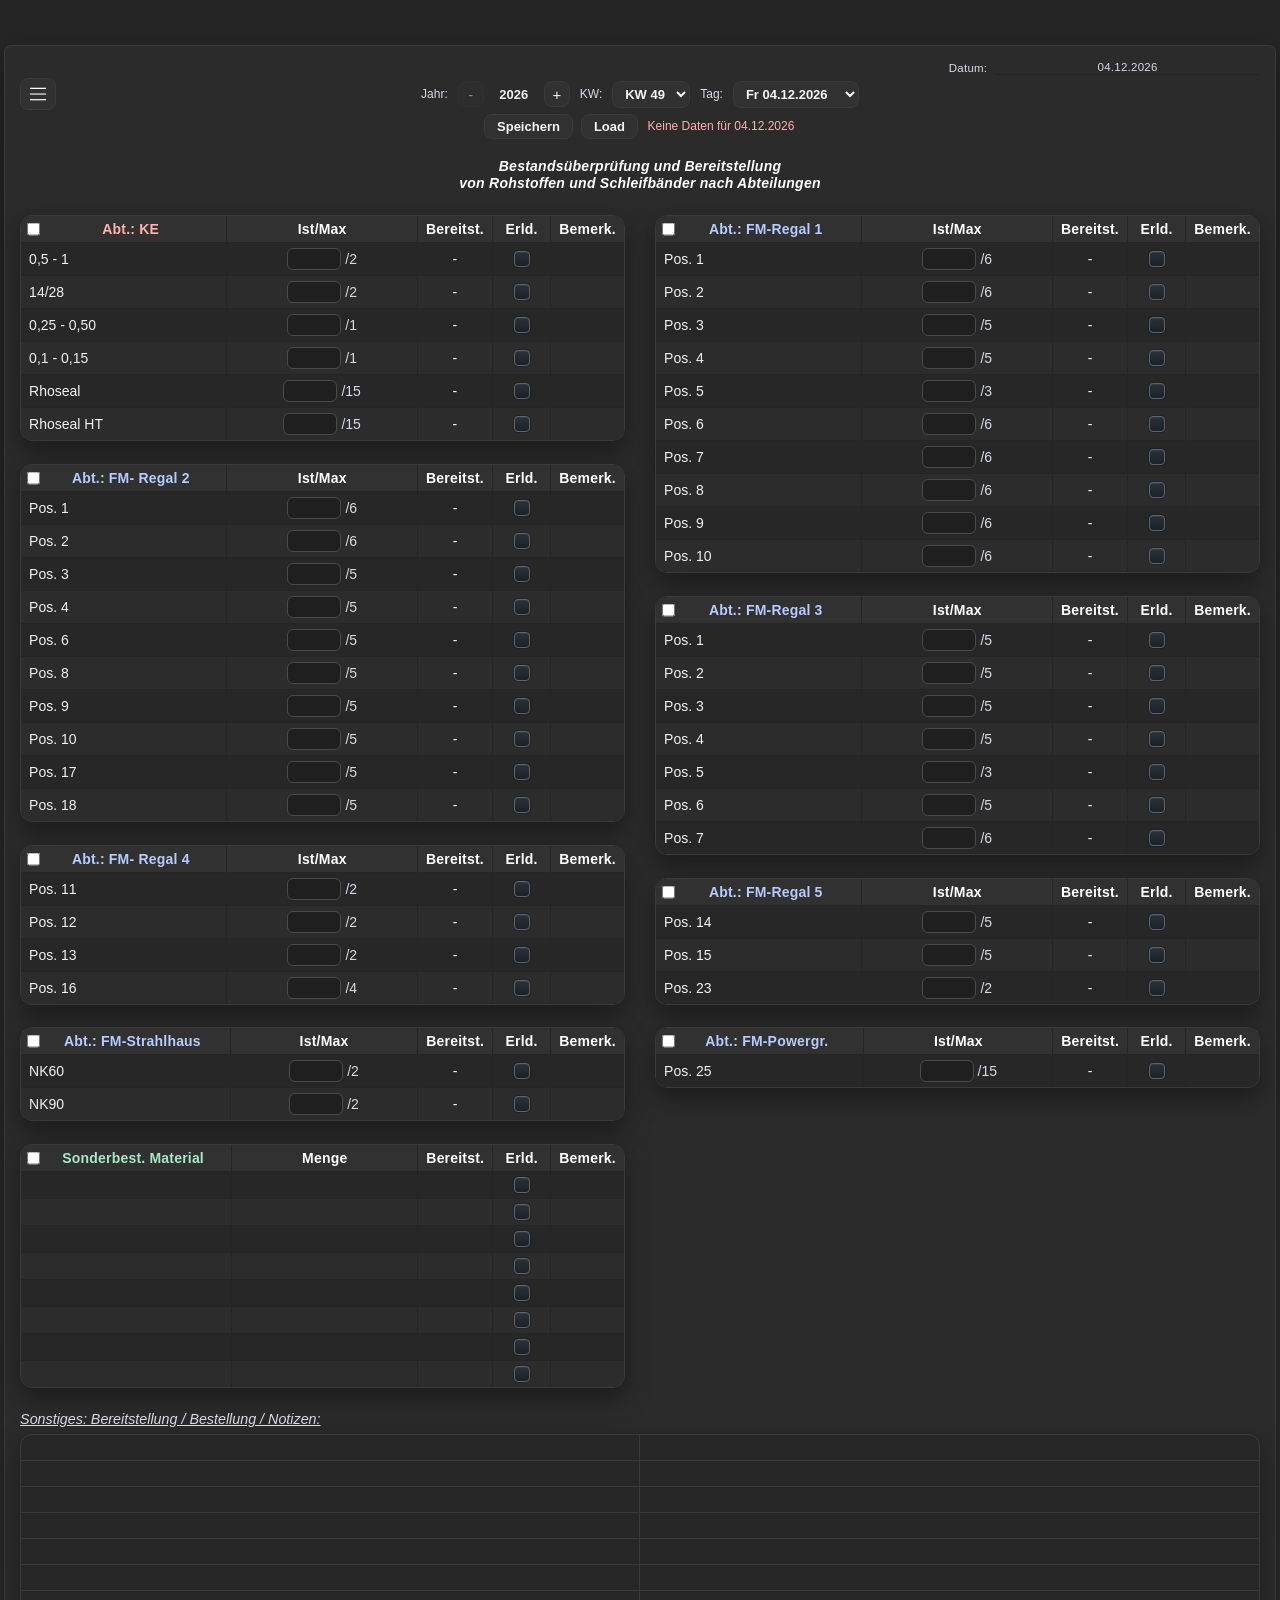
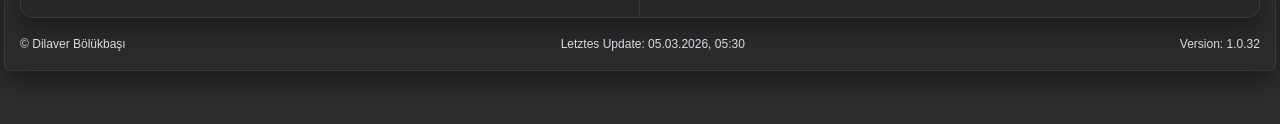
<file: index.html>
<!doctype html>
<html lang="de">
<head>
  <meta charset="utf-8" />
  <meta name="viewport" content="width=device-width, initial-scale=1" />
  <title>Bestandsüberprüfung</title>
  <link rel="stylesheet" href="css/style.css" />


<!-- =========================
     ICONS
========================= -->

<link rel="icon" href="icons/favicon.ico">
<link rel="icon" type="image/png" sizes="64x64" href="icons/favicon-64.png">
<link rel="icon" type="image/png" sizes="32x32" href="icons/favicon-32.png">

<link rel="apple-touch-icon" sizes="180x180" href="icons/favicon-180.png">

<link rel="manifest" href="manifest.json">
<meta name="theme-color" content="#1f4fd8">




</head>
<body class="index-page index-color-font">
  <div class="page-wrap">
  <div class="page">
    <div class="date-line"><span>Datum:</span><span class="line current-date"></span></div>
    <div class="top-actions">
      <div class="top-actions-row">
        <div class="menu-wrapper">
          <button id="menuBtn" type="button" aria-label="Menü öffnen" aria-expanded="false">
            <img src="img/menue.png" alt="Menü" />
          </button>
          <div id="menuDropdown" class="menu-dropdown" aria-hidden="true">
            <a href="settings.html" class="menu-item menu-item-settings">Einstellungen</a>
            <div class="menu-separator" role="separator" aria-hidden="true"></div>
            <a href="wvorbe.html" class="menu-item menu-item-list">Bereitstellung Liste</a>
            <a href="weing.html" class="menu-item menu-item-in">Wahreneingang</a>
            <div class="menu-separator" role="separator" aria-hidden="true"></div>
            <button id="exportLocalFileBtn" class="menu-item menu-item-save" type="button">Lokale Datei Speichern</button>
            <button id="importLocalFileBtn" class="menu-item menu-item-load" type="button">Lokale Datei Laden</button>
            <input id="importFileInput" type="file" accept=".json,application/json" hidden />
          </div>
        </div>
        <label for="yearValue">Jahr:</label>
        <div class="year-switch">
          <button id="yearDownBtn" type="button" aria-label="Jahr runter">-</button>
          <span id="yearValue">2026</span>
          <button id="yearUpBtn" type="button" aria-label="Jahr hoch">+</button>
        </div>
        <label for="kwSelect">KW:</label>
        <select id="kwSelect"></select>
        <label for="daySelect">Tag:</label>
        <select id="daySelect"></select>
      </div>
      <div class="top-actions-row actions-secondary">
        <button id="saveBtn" type="button">Speichern</button>
        <button id="loadBtn" type="button">Load</button>
        <span id="saveStatus" aria-live="polite"></span>
      </div>
    </div>
    <h1 class="index-title">Bestandsüberprüfung und Bereitstellung<br/>von Rohstoffen und Schleifbänder nach Abteilungen</h1>

    <div class="grid">
      <div>
        <table class="tight tbl-ke">
          <thead>
            <tr>
              <th class="section"><input class="status-checkKE" type="checkbox" /><span class="dept-ke">Abt.: KE</span></th>
              <th>Ist/Max</th>
              <th>Bereitst.</th>
              <th>Erld.</th><th>Bemerk.</th>
            </tr>
          </thead>
          <tbody>
            <tr><td>0,5 - 1</td><td class="editable-cell"><input type="text" value="/2" /></td><td class="editable-cell"><input type="text" value="" /></td><td class="erld-cell"><input class="status-check" type="checkbox" /></td><td class="bemerk-cell"><input type="text" value="" /></td></tr>
            <tr><td>14/28</td><td class="editable-cell"><input type="text" value="/2" /></td><td class="editable-cell"><input type="text" value="" /></td><td class="erld-cell"><input class="status-check" type="checkbox" /></td><td class="bemerk-cell"><input type="text" value="" /></td></tr>
            <tr><td>0,25 - 0,50</td><td class="editable-cell"><input type="text" value="/1" /></td><td class="editable-cell"><input type="text" value="" /></td><td class="erld-cell"><input class="status-check" type="checkbox" /></td><td class="bemerk-cell"><input type="text" value="" /></td></tr>
            <tr><td>0,1 - 0,15</td><td class="editable-cell"><input type="text" value="/1" /></td><td class="editable-cell"><input type="text" value="" /></td><td class="erld-cell"><input class="status-check" type="checkbox" /></td><td class="bemerk-cell"><input type="text" value="" /></td></tr>
            <tr><td>Rhoseal</td><td class="editable-cell"><input type="text" value="/10" /></td><td class="editable-cell"><input type="text" value="" /></td><td class="erld-cell"><input class="status-check" type="checkbox" /></td><td class="bemerk-cell"><input type="text" value="" /></td></tr>
            <tr><td>Rhoseal HT</td><td class="editable-cell"><input type="text" value="/10" /></td><td class="editable-cell"><input type="text" value="" /></td><td class="erld-cell"><input class="status-check" type="checkbox" /></td><td class="bemerk-cell"><input type="text" value="" /></td></tr>
          </tbody>
        </table>

        <table class="tight tbl-fm-regal2" style="margin-top: 6mm;">
          <thead>
            <tr>
              <th class="section"><input class="status-checkFM1" type="checkbox" /><span class="dept-fm">Abt.: FM- Regal 2</span></th><th>Ist/Max</th><th>Bereitst.</th><th>Erld.</th><th>Bemerk.</th>
            </tr>
          </thead>
          <tbody>
            <tr><td>Pos. 1</td><td class="editable-cell"><input type="text" value="/6" /></td><td class="editable-cell"><input type="text" value="" /></td><td class="erld-cell"><input class="status-check" type="checkbox" /></td><td class="bemerk-cell"><input type="text" value="" /></td></tr>
            <tr><td>Pos. 2</td><td class="editable-cell"><input type="text" value="/6" /></td><td class="editable-cell"><input type="text" value="" /></td><td class="erld-cell"><input class="status-check" type="checkbox" /></td><td class="bemerk-cell"><input type="text" value="" /></td></tr>
            <tr><td>Pos. 3</td><td class="editable-cell"><input type="text" value="/5" /></td><td class="editable-cell"><input type="text" value="" /></td><td class="erld-cell"><input class="status-check" type="checkbox" /></td><td class="bemerk-cell"><input type="text" value="" /></td></tr>
            <tr><td>Pos. 4</td><td class="editable-cell"><input type="text" value="/5" /></td><td class="editable-cell"><input type="text" value="" /></td><td class="erld-cell"><input class="status-check" type="checkbox" /></td><td class="bemerk-cell"><input type="text" value="" /></td></tr>
            <tr><td>Pos. 6</td><td class="editable-cell"><input type="text" value="/5" /></td><td class="editable-cell"><input type="text" value="" /></td><td class="erld-cell"><input class="status-check" type="checkbox" /></td><td class="bemerk-cell"><input type="text" value="" /></td></tr>
            <tr><td>Pos. 8</td><td class="editable-cell"><input type="text" value="/5" /></td><td class="editable-cell"><input type="text" value="" /></td><td class="erld-cell"><input class="status-check" type="checkbox" /></td><td class="bemerk-cell"><input type="text" value="" /></td></tr>
            <tr><td>Pos. 9</td><td class="editable-cell"><input type="text" value="/5" /></td><td class="editable-cell"><input type="text" value="" /></td><td class="erld-cell"><input class="status-check" type="checkbox" /></td><td class="bemerk-cell"><input type="text" value="" /></td></tr>
            <tr><td>Pos. 10</td><td class="editable-cell"><input type="text" value="/5" /></td><td class="editable-cell"><input type="text" value="" /></td><td class="erld-cell"><input class="status-check" type="checkbox" /></td><td class="bemerk-cell"><input type="text" value="" /></td></tr>
            <tr><td>Pos. 17</td><td class="editable-cell"><input type="text" value="/5" /></td><td class="editable-cell"><input type="text" value="" /></td><td class="erld-cell"><input class="status-check" type="checkbox" /></td><td class="bemerk-cell"><input type="text" value="" /></td></tr>
            <tr><td>Pos. 18</td><td class="editable-cell"><input type="text" value="/5" /></td><td class="editable-cell"><input type="text" value="" /></td><td class="erld-cell"><input class="status-check" type="checkbox" /></td><td class="bemerk-cell"><input type="text" value="" /></td></tr>
          </tbody>
        </table>

        <table class="tight tbl-fm-left-extra" style="margin-top: 6mm;">
          <thead>
            <tr>
              <th class="section"><input class="status-checkFM4" type="checkbox" /><span class="dept-fm">Abt.: FM- Regal 4</span></th><th>Ist/Max</th><th>Bereitst.</th><th>Erld.</th><th>Bemerk.</th>
            </tr>
          </thead>
          <tbody>
            <tr><td>Pos. 11</td><td class="editable-cell"><input type="text" value="/2" /></td><td class="editable-cell"><input type="text" value="" /></td><td class="erld-cell"><input class="status-check" type="checkbox" /></td><td class="bemerk-cell"><input type="text" value="" /></td></tr>
            <tr><td>Pos. 12</td><td class="editable-cell"><input type="text" value="/2" /></td><td class="editable-cell"><input type="text" value="" /></td><td class="erld-cell"><input class="status-check" type="checkbox" /></td><td class="bemerk-cell"><input type="text" value="" /></td></tr>
            <tr><td>Pos. 13</td><td class="editable-cell"><input type="text" value="/2" /></td><td class="editable-cell"><input type="text" value="" /></td><td class="erld-cell"><input class="status-check" type="checkbox" /></td><td class="bemerk-cell"><input type="text" value="" /></td></tr>
            <tr><td>Pos. 16</td><td class="editable-cell"><input type="text" value="/4" /></td><td class="editable-cell"><input type="text" value="" /></td><td class="erld-cell"><input class="status-check" type="checkbox" /></td><td class="bemerk-cell"><input type="text" value="" /></td></tr>
          </tbody>
        </table>

        <table class="tight tbl-fm-strahlhaus" style="margin-top: 6mm;">
          <thead>
            <tr>
              <th class="section"><input class="status-checkFMStrahlhaus" type="checkbox" /><span class="dept-fm">Abt.: FM-Strahlhaus</span></th><th>Ist/Max</th><th>Bereitst.</th><th>Erld.</th><th>Bemerk.</th>
            </tr>
          </thead>
          <tbody>
            <tr><td>NK60</td><td class="editable-cell"><input type="text" value="/1" /></td><td class="editable-cell"><input type="text" value="" /></td><td class="erld-cell"><input class="status-check" type="checkbox" /></td><td class="bemerk-cell"><input type="text" value="" /></td></tr>
            <tr><td>NK90</td><td class="editable-cell"><input type="text" value="/1" /></td><td class="editable-cell"><input type="text" value="" /></td><td class="erld-cell"><input class="status-check" type="checkbox" /></td><td class="bemerk-cell"><input type="text" value="" /></td></tr>
          </tbody>
        </table>

        <table class="tight tbl-wa" style="margin-top: 6mm;">
          <thead>
            <tr>
              <th class="section"><input class="status-checkWA" type="checkbox" /><span class="dept-wa">Sonderbest. Material</span></th>
              <th>Menge</th>
              <th>Bereitst.</th>
              <th>Erld.</th><th>Bemerk.</th>
            </tr>
          </thead>
          <tbody>
            <tr><td class="editable-cell"><input type="text" value="" /></td><td class="editable-cell"><input type="text" value="" /></td><td class="editable-cell"><input type="text" value="" /></td><td class="erld-cell"><input class="status-check" type="checkbox" /></td><td class="bemerk-cell"><input type="text" value="" /></td></tr>
            <tr><td class="editable-cell"><input type="text" value="" /></td><td class="editable-cell"><input type="text" value="" /></td><td class="editable-cell"><input type="text" value="" /></td><td class="erld-cell"><input class="status-check" type="checkbox" /></td><td class="bemerk-cell"><input type="text" value="" /></td></tr>
            <tr><td class="editable-cell"><input type="text" value="" /></td><td class="editable-cell"><input type="text" value="" /></td><td class="editable-cell"><input type="text" value="" /></td><td class="erld-cell"><input class="status-check" type="checkbox" /></td><td class="bemerk-cell"><input type="text" value="" /></td></tr>
            <tr><td class="editable-cell"><input type="text" value="" /></td><td class="editable-cell"><input type="text" value="" /></td><td class="editable-cell"><input type="text" value="" /></td><td class="erld-cell"><input class="status-check" type="checkbox" /></td><td class="bemerk-cell"><input type="text" value="" /></td></tr>
            <tr><td class="editable-cell"><input type="text" value="" /></td><td class="editable-cell"><input type="text" value="" /></td><td class="editable-cell"><input type="text" value="" /></td><td class="erld-cell"><input class="status-check" type="checkbox" /></td><td class="bemerk-cell"><input type="text" value="" /></td></tr>
            <tr><td class="editable-cell"><input type="text" value="" /></td><td class="editable-cell"><input type="text" value="" /></td><td class="editable-cell"><input type="text" value="" /></td><td class="erld-cell"><input class="status-check" type="checkbox" /></td><td class="bemerk-cell"><input type="text" value="" /></td></tr>
            <tr><td class="editable-cell"><input type="text" value="" /></td><td class="editable-cell"><input type="text" value="" /></td><td class="editable-cell"><input type="text" value="" /></td><td class="erld-cell"><input class="status-check" type="checkbox" /></td><td class="bemerk-cell"><input type="text" value="" /></td></tr>
            <tr><td class="editable-cell"><input type="text" value="" /></td><td class="editable-cell"><input type="text" value="" /></td><td class="editable-cell"><input type="text" value="" /></td><td class="erld-cell"><input class="status-check" type="checkbox" /></td><td class="bemerk-cell"><input type="text" value="" /></td></tr>
          </tbody>
        </table>
      </div>

      <div>
        <table class="tight tbl-fm-regal1">
          <thead>
            <tr>
              <th class="section"><input class="status-checkFM1" type="checkbox" /><span class="dept-fm">Abt.: FM-Regal 1</span></th><th>Ist/Max</th><th>Bereitst.</th><th>Erld.</th><th>Bemerk.</th>
            </tr>
          </thead>
          <tbody>
            <tr><td>Pos. 1</td><td class="editable-cell"><input type="text" value="/6" /></td><td class="editable-cell"><input type="text" value="" /></td><td class="erld-cell"><input class="status-check" type="checkbox" /></td><td class="bemerk-cell"><input type="text" value="" /></td></tr>
            <tr><td>Pos. 2</td><td class="editable-cell"><input type="text" value="/6" /></td><td class="editable-cell"><input type="text" value="" /></td><td class="erld-cell"><input class="status-check" type="checkbox" /></td><td class="bemerk-cell"><input type="text" value="" /></td></tr>
            <tr><td>Pos. 3</td><td class="editable-cell"><input type="text" value="/5" /></td><td class="editable-cell"><input type="text" value="" /></td><td class="erld-cell"><input class="status-check" type="checkbox" /></td><td class="bemerk-cell"><input type="text" value="" /></td></tr>
            <tr><td>Pos. 4</td><td class="editable-cell"><input type="text" value="/5" /></td><td class="editable-cell"><input type="text" value="" /></td><td class="erld-cell"><input class="status-check" type="checkbox" /></td><td class="bemerk-cell"><input type="text" value="" /></td></tr>
            <tr><td>Pos. 5</td><td class="editable-cell"><input type="text" value="/3" /></td><td class="editable-cell"><input type="text" value="" /></td><td class="erld-cell"><input class="status-check" type="checkbox" /></td><td class="bemerk-cell"><input type="text" value="" /></td></tr>
            <tr><td>Pos. 6</td><td class="editable-cell"><input type="text" value="/6" /></td><td class="editable-cell"><input type="text" value="" /></td><td class="erld-cell"><input class="status-check" type="checkbox" /></td><td class="bemerk-cell"><input type="text" value="" /></td></tr>
            <tr><td>Pos. 7</td><td class="editable-cell"><input type="text" value="/6" /></td><td class="editable-cell"><input type="text" value="" /></td><td class="erld-cell"><input class="status-check" type="checkbox" /></td><td class="bemerk-cell"><input type="text" value="" /></td></tr>
            <tr><td>Pos. 8</td><td class="editable-cell"><input type="text" value="/6" /></td><td class="editable-cell"><input type="text" value="" /></td><td class="erld-cell"><input class="status-check" type="checkbox" /></td><td class="bemerk-cell"><input type="text" value="" /></td></tr>
            <tr><td>Pos. 9</td><td class="editable-cell"><input type="text" value="/6" /></td><td class="editable-cell"><input type="text" value="" /></td><td class="erld-cell"><input class="status-check" type="checkbox" /></td><td class="bemerk-cell"><input type="text" value="" /></td></tr>
            <tr><td>Pos. 10</td><td class="editable-cell"><input type="text" value="/6" /></td><td class="editable-cell"><input type="text" value="" /></td><td class="erld-cell"><input class="status-check" type="checkbox" /></td><td class="bemerk-cell"><input type="text" value="" /></td></tr>
          </tbody>
        </table>

        <table class="tight tbl-fm-regal3" style="margin-top: 6mm;">
          <thead>
              <tr>
              <th class="section"><input class="status-checkFM3" type="checkbox" /><span class="dept-fm">Abt.: FM-Regal 3</span></th><th>Ist/Max</th><th>Bereitst.</th><th>Erld.</th><th>Bemerk.</th>
            </tr>
          </thead>
          <tbody>
            <tr><td>Pos. 1</td><td class="editable-cell"><input type="text" value="/5" /></td><td class="editable-cell"><input type="text" value="" /></td><td class="erld-cell"><input class="status-check" type="checkbox" /></td><td class="bemerk-cell"><input type="text" value="" /></td></tr>
            <tr><td>Pos. 2</td><td class="editable-cell"><input type="text" value="/5" /></td><td class="editable-cell"><input type="text" value="" /></td><td class="erld-cell"><input class="status-check" type="checkbox" /></td><td class="bemerk-cell"><input type="text" value="" /></td></tr>
            <tr><td>Pos. 3</td><td class="editable-cell"><input type="text" value="/5" /></td><td class="editable-cell"><input type="text" value="" /></td><td class="erld-cell"><input class="status-check" type="checkbox" /></td><td class="bemerk-cell"><input type="text" value="" /></td></tr>
            <tr><td>Pos. 4</td><td class="editable-cell"><input type="text" value="/5" /></td><td class="editable-cell"><input type="text" value="" /></td><td class="erld-cell"><input class="status-check" type="checkbox" /></td><td class="bemerk-cell"><input type="text" value="" /></td></tr>
            <tr><td>Pos. 5</td><td class="editable-cell"><input type="text" value="/3" /></td><td class="editable-cell"><input type="text" value="" /></td><td class="erld-cell"><input class="status-check" type="checkbox" /></td><td class="bemerk-cell"><input type="text" value="" /></td></tr>
            <tr><td>Pos. 6</td><td class="editable-cell"><input type="text" value="/5" /></td><td class="editable-cell"><input type="text" value="" /></td><td class="erld-cell"><input class="status-check" type="checkbox" /></td><td class="bemerk-cell"><input type="text" value="" /></td></tr>
            <tr><td>Pos. 7</td><td class="editable-cell"><input type="text" value="/6" /></td><td class="editable-cell"><input type="text" value="" /></td><td class="erld-cell"><input class="status-check" type="checkbox" /></td><td class="bemerk-cell"><input type="text" value="" /></td></tr>
          </tbody>
        </table>

        <table class="tight tbl-fm-regal4" style="margin-top: 6mm;">
          <thead>
            <tr>
              <th class="section"><input class="status-checkFM5" type="checkbox" /><span class="dept-fm">Abt.: FM-Regal 5</span></th><th>Ist/Max</th><th>Bereitst.</th><th>Erld.</th><th>Bemerk.</th>
            </tr>
          </thead>
          <tbody>
            <tr><td>Pos. 14</td><td class="editable-cell"><input type="text" value="/5" /></td><td class="editable-cell"><input type="text" value="" /></td><td class="erld-cell"><input class="status-check" type="checkbox" /></td><td class="bemerk-cell"><input type="text" value="" /></td></tr>
            <tr><td>Pos. 15</td><td class="editable-cell"><input type="text" value="/5" /></td><td class="editable-cell"><input type="text" value="" /></td><td class="erld-cell"><input class="status-check" type="checkbox" /></td><td class="bemerk-cell"><input type="text" value="" /></td></tr>
            <tr><td>Pos. 23</td><td class="editable-cell"><input type="text" value="/2" /></td><td class="editable-cell"><input type="text" value="" /></td><td class="erld-cell"><input class="status-check" type="checkbox" /></td><td class="bemerk-cell"><input type="text" value="" /></td></tr>
          </tbody>
        </table>

        <table class="tight tbl-fm-powergr" style="margin-top: 6mm;">
          <thead>
            <tr>
              <th class="section"><input class="status-checkFMpowergr" type="checkbox" /><span class="dept-fm">Abt.: FM-Powergr.</span></th><th>Ist/Max</th><th>Bereitst.</th><th>Erld.</th><th>Bemerk.</th>
            </tr>
          </thead>
          <tbody>
            <tr><td>Pos. 25</td><td class="editable-cell"><input type="text" value="/10" /></td><td class="editable-cell"><input type="text" value="" /></td><td class="erld-cell"><input class="status-check" type="checkbox" /></td><td class="bemerk-cell"><input type="text" value="" /></td></tr>
          </tbody>
        </table>
      </div>
    </div>

    <div class="notes">
      <p class="notes-title">Sonstiges: Bereitstellung / Bestellung / Notizen:</p>
      <table class="notes-table">
        <colgroup>
          <col style="width: 50%;" />
          <col style="width: 50%;" />
        </colgroup>
        <tbody>
          <tr><td contenteditable="true"></td><td contenteditable="true"></td></tr>
          <tr><td contenteditable="true"></td><td contenteditable="true"></td></tr>
          <tr><td contenteditable="true"></td><td contenteditable="true"></td></tr>
          <tr><td contenteditable="true"></td><td contenteditable="true"></td></tr>
          <tr><td contenteditable="true"></td><td contenteditable="true"></td></tr>
          <tr><td contenteditable="true"></td><td contenteditable="true"></td></tr>
          <tr><td contenteditable="true"></td><td contenteditable="true"></td></tr>
        </tbody>
      </table>
    </div>
    <footer>
      <div id="kimlik">© Dilaver Bölükbaşı</div>
      <div id="lastUpdate"></div>
      <span id="footerVersion">Version: …</span>
    </footer>
  </div>
  </div>
  <script src="js/dpc.js" defer></script>
</body>
</html>
</file>
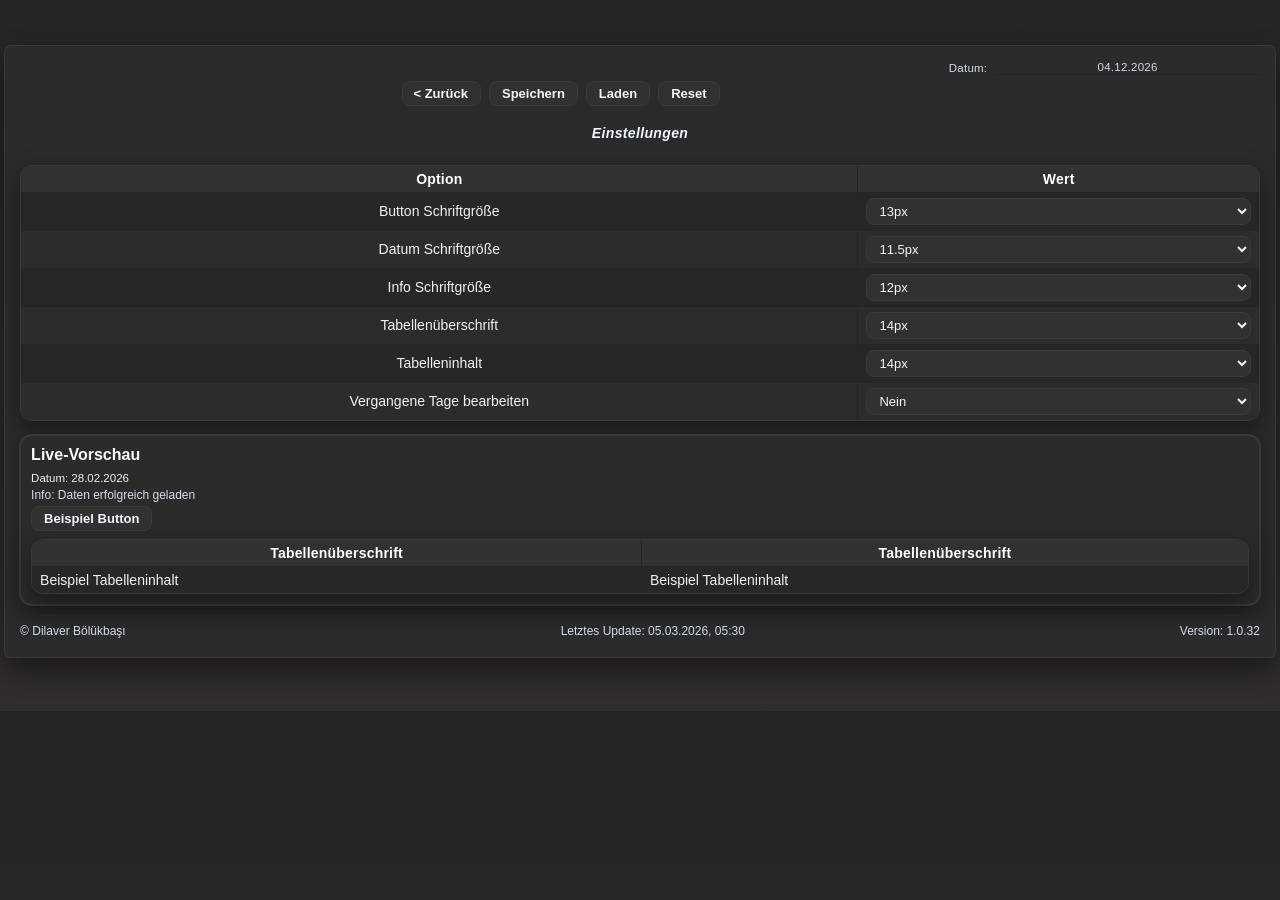
<file: settings.html>
<!doctype html>
<html lang="de">
<head>
  <meta charset="utf-8" />
  <meta name="viewport" content="width=device-width, initial-scale=1" />
  <title>Einstellungen</title>
  <link rel="stylesheet" href="css/style.css" />
  <link rel="icon" href="icons/favicon.ico">
</head>
<body class="index-page index-color-font settings-page">
  <div class="page-wrap">
    <div class="page">
      <div class="date-line"><span>Datum:</span><span class="line current-date"></span></div>
      <div class="top-actions">
        <div class="top-actions-row actions-secondary">
          <button id="settingsBackBtn" type="button">Zurück</button>
          <button id="settingsSaveBtn" type="button">Speichern</button>
          <button id="settingsLoadBtn" type="button">Laden</button>
          <button id="settingsResetBtn" type="button">Reset</button>
          <span id="settingsStatus" aria-live="polite"></span>
        </div>
      </div>

      <h1>Einstellungen</h1>
      <table class="editable-grid-table">
        <thead>
          <tr>
            <th>Option</th>
            <th>Wert</th>
          </tr>
        </thead>
        <tbody>
          <tr>
            <td>Button Schriftgröße</td>
            <td>
              <select id="setBtnFs"></select>
            </td>
          </tr>
          <tr>
            <td>Datum Schriftgröße</td>
            <td>
              <select id="setDateFs"></select>
            </td>
          </tr>
          <tr>
            <td>Info Schriftgröße</td>
            <td>
              <select id="setInfoFs"></select>
            </td>
          </tr>
          <tr>
            <td>Tabellenüberschrift</td>
            <td>
              <select id="setThFs"></select>
            </td>
          </tr>
          <tr>
            <td>Tabelleninhalt</td>
            <td>
              <select id="setTdFs"></select>
            </td>
          </tr>
          <tr>
            <td>Vergangene Tage bearbeiten</td>
            <td>
              <select id="setAllowPastEdit"></select>
            </td>
          </tr>
        </tbody>
      </table>

      <div class="settings-preview">
        <p class="settings-preview-title">Live-Vorschau</p>
        <div class="settings-preview-row settings-preview-date">Datum: 28.02.2026</div>
        <div class="settings-preview-row settings-preview-info">Info: Daten erfolgreich geladen</div>
        <div class="settings-preview-row settings-preview-btns">
          <button type="button">Beispiel Button</button>
        </div>
        <table class="settings-preview-table">
          <thead>
            <tr>
              <th>Tabellenüberschrift</th>
              <th>Tabellenüberschrift</th>
            </tr>
          </thead>
          <tbody>
            <tr>
              <td>Beispiel Tabelleninhalt</td>
              <td>Beispiel Tabelleninhalt</td>
            </tr>
          </tbody>
        </table>
      </div>

      <footer>
        <div id="kimlik">© Dilaver Bölükbaşı</div>
        <div id="lastUpdate"></div>
        <span id="footerVersion">Version: …</span>
      </footer>
    </div>
  </div>
  <script src="js/dpc.js" defer></script>
</body>
</html>
</file>
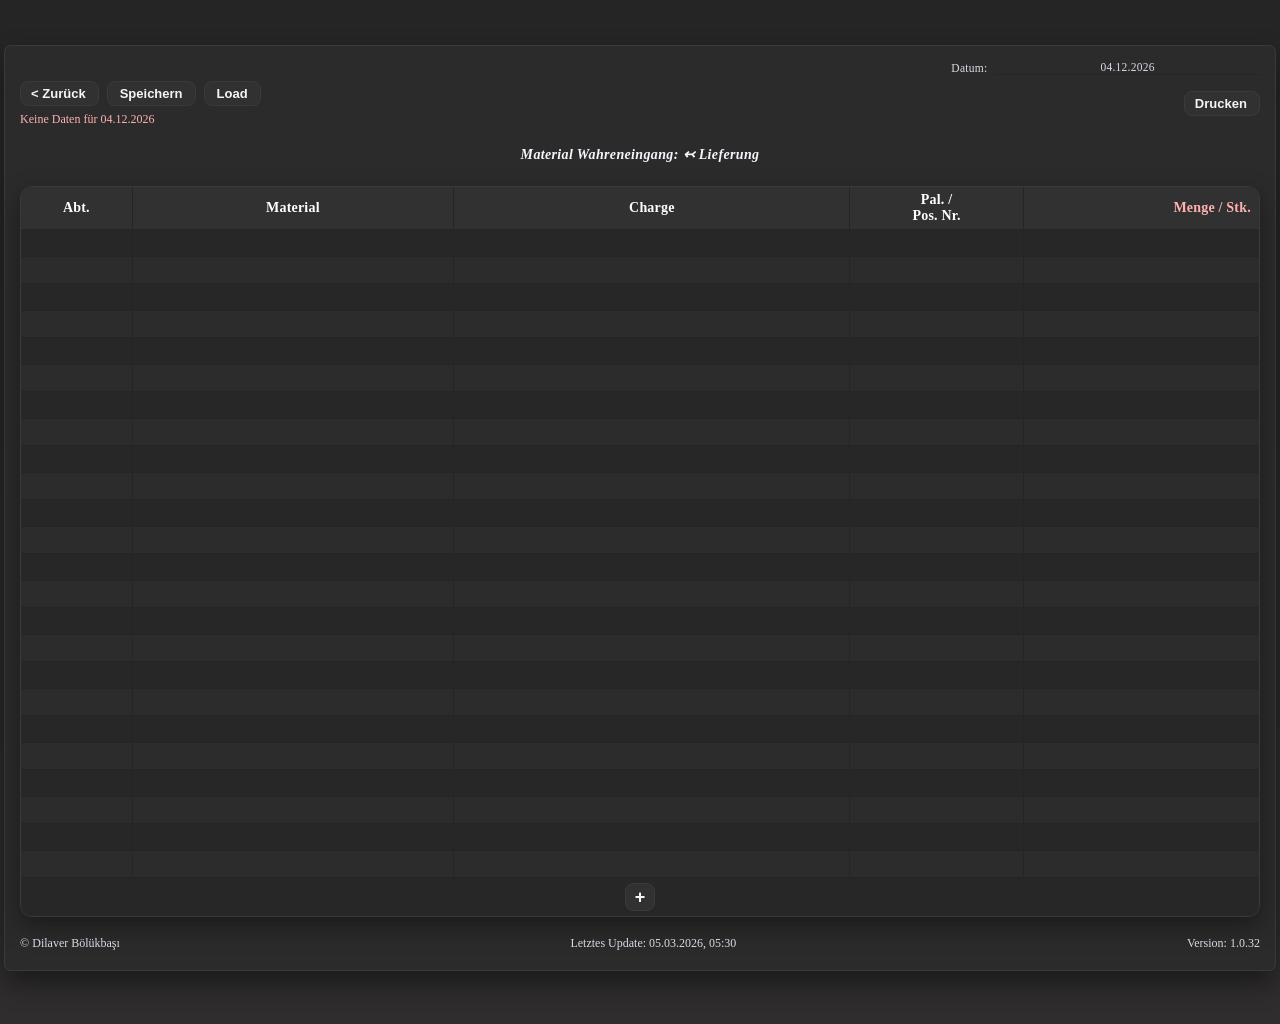
<file: weing.html>
<!doctype html>
<html lang="de">
<head>
  <meta charset="utf-8" />
  <meta name="viewport" content="width=device-width, initial-scale=1" />
  <title>Eingang</title>
  <link rel="stylesheet" href="css/style.css" />
  <link rel="icon" href="icons/favicon.ico">
</head>
<body class="weing-page">
  <div class="page-wrap">
  <div class="page">
    <div class="date-line"><span>Datum:</span><span class="line current-date"></span></div>
    <div class="top-actions">
      <div class="top-actions-row actions-secondary">
        <div class="left-block">
          <div class="left-buttons">
            <button id="weingBackBtn" type="button">Zurück</button>
            <button id="weingSaveBtn" type="button">Speichern</button>
            <button id="weingLoadBtn" type="button">Load</button>
          </div>
          <span id="weingStatus" aria-live="polite"></span>
        </div>
        <button id="weingPrintBtn" type="button" onclick="window.print()">Drucken</button>
      </div>
    </div>
    <h1>Material Wahreneingang: ↢ Lieferung</h1>

    <table id="weingTable" class="editable-grid-table">
      <thead>
        <tr>
          <th style="width: 9%;">Abt.</th>
          <th style="width: 26%;">Material</th>
          <th style="width: 32%;">Charge</th>
          <th style="width: 14%;">Pal. /<br>Pos. Nr.</th>
          <th style="width: 19%;"><span class="red">Menge / Stk.</span></th>
        </tr>
      </thead>
      <tbody>
        <tr><td></td><td></td><td></td><td></td><td></td></tr>
        <tr><td></td><td></td><td></td><td></td><td></td></tr>
        <tr><td></td><td></td><td></td><td></td><td></td></tr>
        <tr><td></td><td></td><td></td><td></td><td></td></tr>
        <tr><td></td><td></td><td></td><td></td><td></td></tr>
        <tr><td></td><td></td><td></td><td></td><td></td></tr>
        <tr><td></td><td></td><td></td><td></td><td></td></tr>
        <tr><td></td><td></td><td></td><td></td><td></td></tr>
        <tr><td></td><td></td><td></td><td></td><td></td></tr>
        <tr><td></td><td></td><td></td><td></td><td></td></tr>
        <tr><td></td><td></td><td></td><td></td><td></td></tr>
        <tr><td></td><td></td><td></td><td></td><td></td></tr>
        <tr><td></td><td></td><td></td><td></td><td></td></tr>
        <tr><td></td><td></td><td></td><td></td><td></td></tr>
        <tr><td></td><td></td><td></td><td></td><td></td></tr>
        <tr><td></td><td></td><td></td><td></td><td></td></tr>
        <tr><td></td><td></td><td></td><td></td><td></td></tr>
        <tr><td></td><td></td><td></td><td></td><td></td></tr>
        <tr><td></td><td></td><td></td><td></td><td></td></tr>
        <tr><td></td><td></td><td></td><td></td><td></td></tr>
        <tr><td></td><td></td><td></td><td></td><td></td></tr>
        <tr><td></td><td></td><td></td><td></td><td></td></tr>
        <tr><td></td><td></td><td></td><td></td><td></td></tr>
        <tr><td></td><td></td><td></td><td></td><td></td></tr>
        <tr class="add-row-line">
          <td colspan="5"><button id="addWeingRowBtn" type="button" aria-label="Zeile hinzufügen">+</button></td>
        </tr>
      </tbody>
    </table>
    <footer>
      <div id="kimlik">© Dilaver Bölükbaşı</div>
      <div id="lastUpdate"></div>
      <span id="footerVersion">Version: …</span>
    </footer>
  </div>
  </div>
  <script src="js/dpc.js" defer></script>
</body>
</html>
</file>
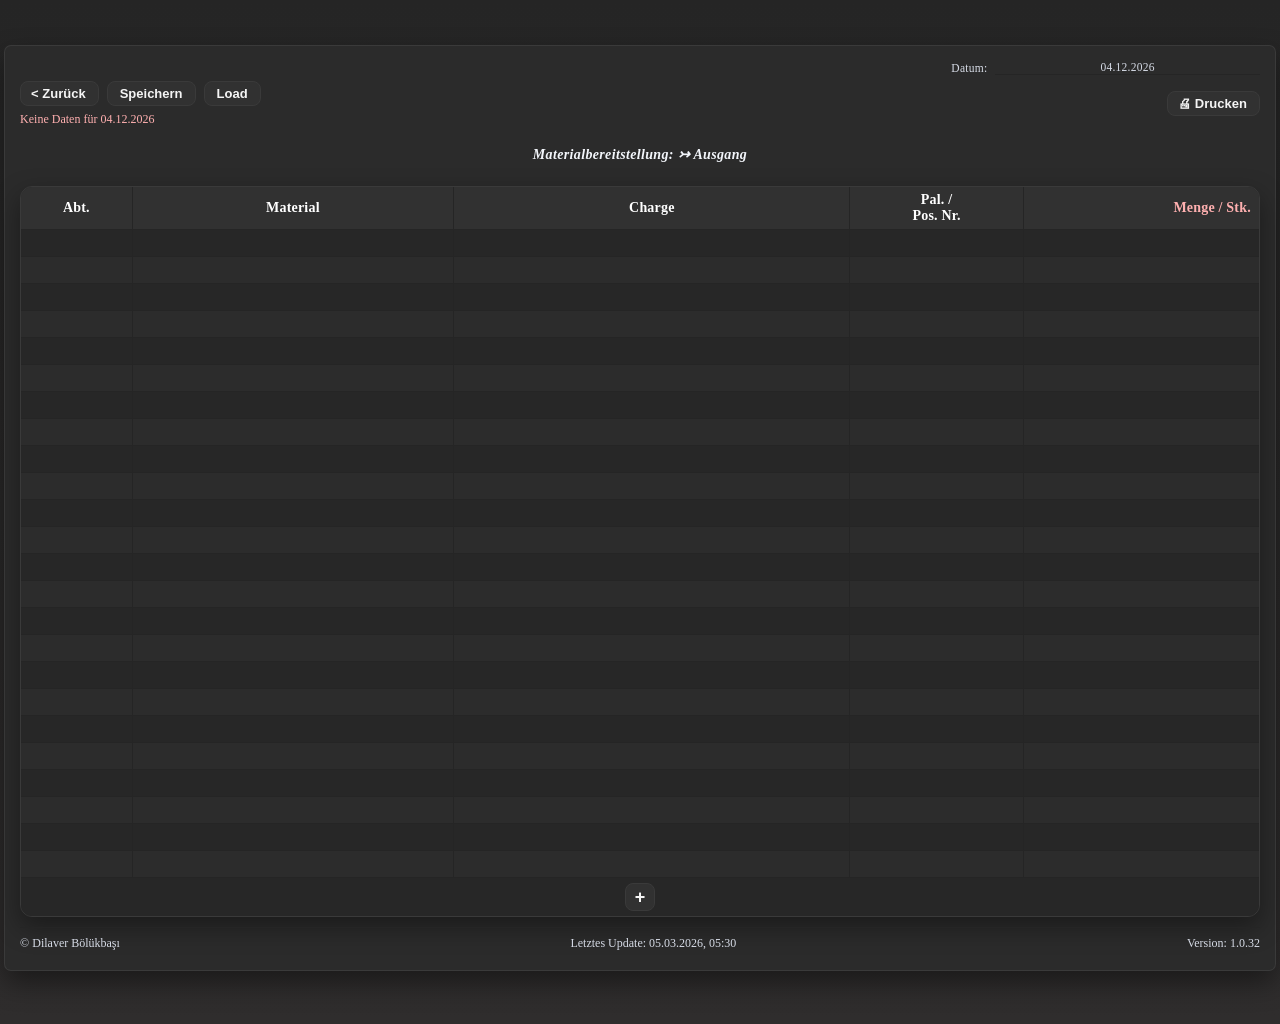
<file: wvorbe.html>
<!doctype html>
<html lang="de">
<head>
  <meta charset="utf-8" />
  <meta name="viewport" content="width=device-width, initial-scale=1" />
  <title>Material Bereitstellung: -> Ausgang</title>
  <link rel="stylesheet" href="css/style.css" />
  <link rel="icon" href="icons/favicon.ico">
</head>
<body class="wvorbe-page">
  <div class="page-wrap">
  <div class="page">
    <div class="date-line"><span>Datum:</span><span class="line current-date"></span></div>
    <div class="top-actions">
      <div class="top-actions-row actions-secondary">
        <div class="left-block">
            <div class="left-buttons">
                <button id="wvorbeBackBtn" type="button">Zurück</button>
                <button id="wvorbeSaveBtn" type="button">Speichern</button>
                <button id="wvorbeLoadBtn" type="button">Load</button>
            </div>
            <span id="wvorbeStatus" aria-live="polite"></span>
        </div>
        <button id="wvorbePrintBtn" type="button" onclick="printWvorbe()">Drucken</button>
      </div>
    </div>
    <h1>Materialbereitstellung: ↣ Ausgang</h1>

    <table id="wvorbeTable" class="editable-grid-table">
      <thead>
        <tr>
          <th style="width: 9%;">Abt.</th>
          <th style="width: 26%;">Material</th>
          <th style="width: 32%;">Charge</th>
          <th style="width: 14%;">Pal. /<br>Pos. Nr.</th>
          <th style="width: 19%;"><span class="red">Menge / Stk.</span></th>
        </tr>
      </thead>
      <tbody>
        <tr><td></td><td></td><td></td><td></td><td></td></tr>
        <tr><td></td><td></td><td></td><td></td><td></td></tr>
        <tr><td></td><td></td><td></td><td></td><td></td></tr>
        <tr><td></td><td></td><td></td><td></td><td></td></tr>
        <tr><td></td><td></td><td></td><td></td><td></td></tr>
        <tr><td></td><td></td><td></td><td></td><td></td></tr>
        <tr><td></td><td></td><td></td><td></td><td></td></tr>
        <tr><td></td><td></td><td></td><td></td><td></td></tr>
        <tr><td></td><td></td><td></td><td></td><td></td></tr>
        <tr><td></td><td></td><td></td><td></td><td></td></tr>
        <tr><td></td><td></td><td></td><td></td><td></td></tr>
        <tr><td></td><td></td><td></td><td></td><td></td></tr>
        <tr><td></td><td></td><td></td><td></td><td></td></tr>
        <tr><td></td><td></td><td></td><td></td><td></td></tr>
        <tr><td></td><td></td><td></td><td></td><td></td></tr>
        <tr><td></td><td></td><td></td><td></td><td></td></tr>
        <tr><td></td><td></td><td></td><td></td><td></td></tr>
        <tr><td></td><td></td><td></td><td></td><td></td></tr>
        <tr><td></td><td></td><td></td><td></td><td></td></tr>
        <tr><td></td><td></td><td></td><td></td><td></td></tr>
        <tr><td></td><td></td><td></td><td></td><td></td></tr>
        <tr><td></td><td></td><td></td><td></td><td></td></tr>
        <tr><td></td><td></td><td></td><td></td><td></td></tr>
        <tr><td></td><td></td><td></td><td></td><td></td></tr>
        <tr class="add-row-line">
          <td colspan="5"><button id="addWvorbeRowBtn" type="button" aria-label="Zeile hinzufügen">+</button></td>
        </tr>
      </tbody>
    </table>
    <footer>
      <div id="kimlik">© Dilaver Bölükbaşı</div>
      <div id="lastUpdate"></div>
      <span id="footerVersion">Version: …</span>
    </footer>
  </div>
  </div>
  <script src="js/dpc.js" defer></script>
</body>
</html>
</file>
<file: css/style.css>
@charset "utf-8";

/* Basis-Styles und Farbvariablen für die gesamte Anwendung */
:root {
  --bg-gradient: linear-gradient(180deg,#252525,#2f2d2d);
  --line: #252525;
  --soft-line: #a3adbc;
  --border: #3a3a3a;
  --card-bg: #1a202a;
  --table-head: #313131;
  --row-hover: #262f3d;
  --shadow-soft: 0 10px 26px rgba(0, 0, 0, 0.38);
  --text: #f3f6fb;
  --text-muted: #d6dbe6;
  --page-bg: #12161d;
  --header-bg: #1a202a;
  --font: "Cambria", "Georgia", "Times New Roman", serif;
  --page-width: 190mm;
  --page-margin: 10mm;
  --tbltd-bg: #0c3414;
  --tbltd-color: #bcad29;
  --tblN-L-bg: #340c0c;
  --screen-gap: 5px;
  --tblN-L-bg: #340c0c;
  --fs-btn: 13px;
  --fs-date: 11.5px;
  --fs-info: 12px;
  --fs-th: 14px;
  --fs-td: 14px;
}

* { box-sizing: border-box; }

html, body {
  margin: 0;
  padding: 0;
  background: var(--bg-gradient);
  color: var(--text);
  font-family: var(--font);
}

/* Spezifische Styles für die index.html, um die dunkle Farbpalette und Schriftart zu gewährleisten */
.index-color-font {
  color: #f0f0f0;
  font-family: "Manrope", "Segoe UI", "Helvetica Neue", sans-serif;
}

/* Hohe Spezifität für index.html, damit die dunkle Farbpalette und Schriftart über die Basis-Styles hinaus angewendet werden */
.index-color-font .page {
  background: #2b2b2b;
  box-shadow:
    0 0 0 1px #3a3a3a,
    0 12px 28px rgba(0, 0, 0, 0.45);
}

/* Weitere spezifische Styles für index.html, um die Lesbarkeit und visuelle Hierarchie zu verbessern */
.index-color-font .index-title {
  color: #ffffff;
  font-weight: 700;
  letter-spacing: 0.25px;
}

/* Tabellenstile für index.html, um die dunkle Farbpalette und Lesbarkeit zu gewährleisten */
.index-color-font table {
  color: #f2f2f2;
}

.index-color-font th {
  color: #ffffff;
}

.index-color-font .tight th {
  background: #313131;
}

.index-color-font .tight td {
  background: #272727;
}

.index-color-font .tight tbody tr:nth-child(even) td {
  background: #2c2c2c;
}

/* Spezifische Styles für wvorbe.html und weing.html, um die dunkle Farbpalette und Schriftart zu gewährleisten */
.wvorbe-page .page,
.weing-page .page {
  background: #2b2b2b;
  box-shadow:
    0 0 0 1px #3a3a3a,
    0 12px 28px rgba(0, 0, 0, 0.45);
}


.wvorbe-page table,
.weing-page table {
  color: #f2f2f2;
  background: #272727;
  border-color: #3a3a3a;
}


.wvorbe-page th,
.weing-page th {
  color: #ffffff;
  background: #313131;
}

.wvorbe-page td,
.weing-page td {
  background: #272727;
}

.wvorbe-page tbody tr:nth-child(even) td,
.weing-page tbody tr:nth-child(even) td {
  background: #2c2c2c;
}

/* Spezifische Styles für Buttons auf wvorbe.html und weing.html, um die dunkle Farbpalette und Lesbarkeit zu gewährleisten */
.wvorbe-page #wvorbeSaveBtn,
.wvorbe-page #wvorbeLoadBtn,
.wvorbe-page #wvorbeBackBtn,
.wvorbe-page #wvorbePrintBtn,
.wvorbe-page #addWvorbeRowBtn,
.weing-page #weingSaveBtn,
.weing-page #weingLoadBtn,
.weing-page #weingBackBtn,
.weing-page #weingPrintBtn,
.weing-page #addWeingRowBtn {
  background: #313131;
  border-color: #3a3a3a;
  color: #f5f5f5;
}

.wvorbe-page #wvorbeSaveBtn:hover,
.wvorbe-page #wvorbeLoadBtn:hover,
.wvorbe-page #wvorbeBackBtn:hover,
.wvorbe-page #wvorbePrintBtn:hover,
.wvorbe-page #addWvorbeRowBtn:hover,
.weing-page #weingSaveBtn:hover,
.weing-page #weingLoadBtn:hover,
.weing-page #weingBackBtn:hover,
.weing-page #weingPrintBtn:hover,
.weing-page #addWeingRowBtn:hover {
  background: #3a3a3a;
}

.wvorbe-page #wvorbeSaveBtn:disabled,
.wvorbe-page #addWvorbeRowBtn:disabled,
.weing-page #weingSaveBtn:disabled,
.weing-page #addWeingRowBtn:disabled {
  background: #2a2a2a;
  border-color: #3a3a3a;
  color: #b7b7b7;
}

.index-color-font #saveBtn,
.index-color-font #loadBtn,
.index-color-font #menuBtn,
.index-color-font #yearDownBtn,
.index-color-font #yearUpBtn,
.index-color-font #kwSelect,
.index-color-font #daySelect {
  background: #313131;
  border-color: #3a3a3a;
  color: #f5f5f5;
}

.index-color-font #saveBtn:hover,
.index-color-font #loadBtn:hover,
.index-color-font #menuBtn:hover,
.index-color-font #yearDownBtn:hover,
.index-color-font #yearUpBtn:hover {
  background: #3a3a3a;
}

.index-color-font #saveBtn:disabled {
  background: #2a2a2a;
  border-color: #3a3a3a;
  color: #b7b7b7;
}

.page-wrap {
  width: 100%;
  display: flex;
  justify-content: center;
  align-items: flex-start;
  overflow-x: hidden;
  padding: 8px var(--screen-gap) 16px;
}

.page {
  width: min(var(--page-width), calc(100vw - (var(--screen-gap) * 2)));
  margin: var(--page-margin) 0;
  background: var(--page-bg);
  box-shadow:
    0 0 0 1px #303746,
    0 12px 30px rgba(0, 0, 0, 0.45);
  padding: 4mm 4mm 5mm;
  border-radius: 6px;
}

@media (min-width: 1025px) {
  .page {
    width: min(1360px, calc(100vw - (var(--screen-gap) * 2)));
  }
}

.date-line {
  display: flex;
  justify-content: flex-end;
  align-items: center;
  gap: 8px;
  font-size: var(--fs-date);
  letter-spacing: 0.25px;
  color: var(--text-muted);
}

.date-line .line {
  width: 70mm;
  border-bottom: 1px solid var(--line);
  min-height: 14px;
  display: inline-flex;
  align-items: flex-end;
  justify-content: center;
  padding-bottom: 1px;
}

.top-actions {
  display: flex;
  flex-direction: column;
  align-items: flex-start;
  gap: 6px;
  margin-top: 6px;
}

.top-actions-row {
  display: flex;
  justify-content: flex-start;
  align-items: center;
  gap: 10px;
  width: 100%;
}

.index-page .top-actions {
  align-items: center;
}

.index-page .top-actions-row {
  justify-content: center;
  position: relative;
}

.index-page #saveStatus {
  text-align: center;
}

.index-page .top-actions-row .menu-wrapper {
  position: absolute;
  left: 0;
}

.menu-wrapper {
  position: relative;
  margin-right: 0;
}

#menuBtn {
  border: 1px solid var(--line);
  background: #1d2633;
  color: var(--text);
  border-radius: 8px;
  width: 36px;
  height: 32px;
  display: inline-flex;
  align-items: center;
  justify-content: center;
  cursor: pointer;
  padding: 0;
}

#menuBtn:hover {
  background: #253145;
}

#menuBtn img {
  width: 20px;
  height: 20px;
  object-fit: contain;
}

.menu-dropdown  {
  position: absolute;
  top: calc(100% + 6px);
  left: 0;
  min-width: 220px;
  background: #313131;
  border: 1px solid #3a3a3a;
  border-radius: 10px;
  box-shadow: var(--shadow-soft);
  padding: 6px;
  display: none;
  z-index: 50;
}

.menu-dropdown.open {
  display: block;
}

.menu-separator {
  height: 1px;
  background: #3a3a3a;
  opacity: 0.95;
  margin: 6px 4px;
}

.menu-dropdown a {
  display: block;
  color: var(--text);
  text-decoration: none;
  font-size: var(--fs-btn);
  padding: 8px 10px;
  border-radius: 8px;
}

/* Für Menü-Items, die als Button (z.B. "Einstellungen") umgesetzt sind, damit sie semantisch korrekt und zugänglich sind */
.menu-dropdown button { 
  width: 100%;
  display: block;
  color: var(--text);
  background: transparent;
  border: 0;
  text-align: left;
  font-size: var(--fs-btn);
  padding: 8px 10px;
  border-radius: 8px;
  cursor: pointer;
}

.menu-item { /* Gemeinsame Stile für Menü-Items, insbesondere für die Icon-Positionierung */
  position: relative;
  padding-left: 30px !important;
}

.menu-item::before { /* Icon-Placeholder, wird durch spezifische Klassen mit Inhalt gefüllt */
  position: absolute;
  left: 10px;
  top: 50%;
  transform: translateY(-50%);
  font-size: var(--fs-btn);
  opacity: 0.95;
}

.menu-item-list::before { content: "▦"; }
.menu-item-in::before { content: "↘"; }
.menu-item-settings::before { content: "⚙"; }
.menu-item-save::before { content: "⬇"; }
.menu-item-load::before { content: "⤒"; }

.menu-dropdown a:hover,
.menu-dropdown button:hover {
  background: #253145;
}

.actions-secondary {
  gap: 8px;
}

.left-block {
  display: flex;
  flex-direction: column;
  align-items: flex-start;
  gap: 6px;
  margin-right: auto;
}

.left-buttons {
  display: flex;
  align-items: center;
  gap: 8px;
}

.top-actions label {
  font-size: 12px;
  color: var(--text-muted);
}

.year-switch {
  display: inline-flex;
  align-items: center;
  gap: 6px;
}

.year-switch button {
  border: 1px solid var(--line);
  background: #313131;
  color: var(--text);
  border-radius: 8px;
  min-width: 26px;
  height: 26px;
  font-size: 15px;
  line-height: 1;
  cursor: pointer;
}

.year-switch button:hover {
  background: #3a3a3a;
}

.year-switch button:disabled {
  opacity: 0.45;
  cursor: not-allowed;
}

#yearValue {
  min-width: 48px;
  text-align: center;
  font-size: 13px;
  font-weight: 700;
}

#daySelect {
  border: 1px solid var(--line);
  background: #313131;
  color: var(--text);
  border-radius: 8px;
  padding: 4px 8px;
  font-size: var(--fs-btn);
  font-weight: 600;
}

#kwSelect {
  border: 1px solid var(--line);
  background: #313131;
  color: var(--text);
  border-radius: 8px;
  padding: 4px 8px;
  font-size: var(--fs-btn);
  font-weight: 600;
}

#saveBtn,
#loadBtn,
#wvorbeSaveBtn,
#wvorbeLoadBtn,
#weingSaveBtn,
#weingLoadBtn,
#settingsSaveBtn,
#settingsLoadBtn,
#settingsResetBtn,
#settingsBackBtn,
#wvorbeBackBtn,
#wvorbePrintBtn,
#weingBackBtn,
#weingPrintBtn {
  border: 1px solid var(--line);
  background: #313131;
  color: var(--text);
  border-radius: 8px;
  padding: 4px 12px;
  font-size: var(--fs-btn);
  font-weight: 600;
  cursor: pointer;
}

#saveBtn:hover,
#loadBtn:hover,
#wvorbeSaveBtn:hover,
#wvorbeLoadBtn:hover,
#weingSaveBtn:hover,
#weingLoadBtn:hover,
#settingsSaveBtn:hover,
#settingsLoadBtn:hover,
#settingsResetBtn:hover,
#settingsBackBtn:hover,
#wvorbeBackBtn:hover,
#wvorbePrintBtn:hover,
#weingBackBtn:hover,
#weingPrintBtn:hover {
  background: #3a3a3a;
}

#wvorbeBackBtn,
#settingsBackBtn,
#wvorbePrintBtn,
#weingBackBtn,
#weingPrintBtn {
  margin-right: 0;
  padding-inline: 10px 12px;
}

#wvorbeBackBtn::before,
#settingsBackBtn::before,
#weingBackBtn::before {
  content: "< ";
  font-weight: 700;
}

#wvorbePrintBtn::before {
  content: "🖨 ";
}

#wvorbePrintBtn {
  margin-left: auto;
}

#saveBtn:disabled {
  opacity: 0.45;
  cursor: not-allowed;
}

#saveStatus,
#wvorbeStatus,
#weingStatus,
#settingsStatus {
  font-size: var(--fs-info);
  color: var(--text-muted);
  min-width: 150px;
  text-align: left;
}

#saveStatus.error,
#wvorbeStatus.error,
#weingStatus.error,
#settingsStatus.error {
  color: #ffb0b0;
}

.settings-page .editable-grid-table td select {
  width: 100%;
  border: 1px solid #3a3a3a;
  background: #313131;
  color: #f3f6fb;
  border-radius: 8px;
  padding: 4px 8px;
  font-size: 13px;
  font-weight: 400;
}

.settings-page .editable-grid-table td select:focus {
  outline: none;
  border-color: #8aa9ff;
  box-shadow: 0 0 0 2px rgba(138, 169, 255, 0.22);
}

.settings-page .editable-grid-table td select option {
  background: #313131;
  color: #f3f6fb;
}

.settings-page .editable-grid-table th {
  font-size: 14px;
  color: #ffffff;
  background: #313131;
}

.settings-page .editable-grid-table td {
  font-size: 14px;
  background: #272727;
}

.settings-page .editable-grid-table {
  color: #f2f2f2;
  background: #272727;
  border-color: #3a3a3a;
}

.settings-page .editable-grid-table tbody tr:nth-child(even) td {
  background: #2c2c2c;
}

.settings-page #settingsSaveBtn,
.settings-page #settingsLoadBtn,
.settings-page #settingsResetBtn,
.settings-page #settingsBackBtn {
  border: 1px solid #3a3a3a;
  background: #313131;
  color: #f3f6fb;
}

.settings-page #settingsSaveBtn:hover,
.settings-page #settingsLoadBtn:hover,
.settings-page #settingsResetBtn:hover,
.settings-page #settingsBackBtn:hover {
  background: #3a3a3a;
}

.settings-preview {
  margin-top: 14px;
  padding: 10px;
  border: 1px solid #3a3a3a;
  border-radius: 12px;
  background: #2b2b2b;
  box-shadow:
    0 0 0 1px #3a3a3a,
    0 8px 20px rgba(0, 0, 0, 0.35);
}

.settings-preview-title {
  margin: 0 0 8px;
  font-weight: 700;
  color: #ffffff;
}

.settings-preview-row {
  margin: 4px 0;
}

.settings-preview-date {
  font-size: var(--fs-date);
}

.settings-preview-info {
  font-size: var(--fs-info);
  color: #d6dbe6;
}

.settings-preview-btns button {
  border: 1px solid #3a3a3a;
  background: #313131;
  color: #f3f6fb;
  border-radius: 8px;
  padding: 4px 12px;
  font-size: var(--fs-btn);
  font-weight: 600;
}

.settings-preview-btns button:hover {
  background: #3a3a3a;
}

.settings-preview-table {
  margin-top: 8px;
  color: #f2f2f2;
  background: #272727;
  border-color: #3a3a3a;
}

.settings-preview-table th {
  color: #ffffff;
  background: #313131;
}

.settings-preview-table td {
  background: #272727;
}

.settings-preview-table tbody tr:nth-child(even) td {
  background: #2c2c2c;
}

.settings-preview-table th {
  font-size: var(--fs-th);
}

.settings-preview-table td {
  font-size: var(--fs-td);
}

h1 {
  font-size: 14px;
  text-align: center;
  margin: 5mm 0 6mm;
  font-style: italic;
  letter-spacing: 0.35px;
  color: var(--text);
  line-height: 1.25;
}

table {
  width: 100%;
  font-size: 14px;
  color: var(--text);
  border-collapse: separate;
  border-spacing: 0;
  overflow: hidden;
  border-radius: 12px;
  background: var(--card-bg);
  box-shadow: var(--shadow-soft);
  border: 1px solid var(--border);
}

th, td {
  border-right: 1px solid var(--line);
  border-bottom: 1px solid var(--line);
  padding: 5px 8px;
  min-height: 24px;
  vertical-align: middle;
}

th {
  font-weight: 700;
  font-size: var(--fs-th);
  font-style: normal;
  background: var(--table-head);
  letter-spacing: 0.2px;
}

td {
  font-size: var(--fs-td);
  font-weight: 400;
}

.editable-cell {
  text-align: center;
}

.editable-cell input {
  width: 100%;
  border: 0;
  background: transparent;
  color: var(--text);
  text-align: center;
  font-size: var(--fs-td);
  font-weight: 500;
  font-family: inherit;
  padding: 0;
}

.editable-cell input:focus {
  outline: none;
}

.istmax-wrap {
  display: inline-flex;
  align-items: center;
  justify-content: center;
  gap: 4px;
  width: 100%;
}

.ist-only-input {
  max-width: 54px;
  text-align: center;
  border: 1px solid #4a4a4a !important;
  background: #1f1f1f !important;
  color: #f5f5f5 !important;
  border-radius: 6px;
  padding: 2px 6px !important;
}

.max-suffix {
  color: var(--text-muted);
  font-size: var(--fs-td);
  white-space: nowrap;
}

.ist-only-input:focus {
  border-color: #8aa9ff !important;
  box-shadow: 0 0 0 2px rgba(138, 169, 255, 0.22);
}

.bemerk-cell input {
  width: 95%;
  border: 0;
  background: transparent;
  color: var(--text);
  text-align: left;
  font-size: var(--fs-td);
  font-weight: 600;
  font-family: inherit;
  padding: 0;
}

.bemerk-cell input:focus {
  outline: none;
}

.editable-cell input.auto-bereitst {
  pointer-events: none;
}

.erld-cell {
  text-align: center;
}

.status-check {
  appearance: none;
  -webkit-appearance: none;
  width: 16px;
  height: 16px;
  border: 1px solid #5a6472;
  border-radius: 4px;
  background: linear-gradient(180deg, #2c3139, #1c2027);
  box-shadow: inset 0 1px 0 rgba(255, 255, 255, 0.05), 0 0 0 1px rgba(0, 0, 0, 0.18);
  cursor: pointer;
  opacity: 1;
  display: block;
  margin: 0 auto;
  position: relative;
  transition: background 140ms ease, border-color 140ms ease, box-shadow 140ms ease, transform 140ms ease;
}

.status-check:hover {
  border-color: #7b8798;
  background: linear-gradient(180deg, #343a44, #21262f);
}

.status-check:focus-visible {
  outline: none;
  box-shadow: 0 0 0 2px rgba(138, 169, 255, 0.24), inset 0 1px 0 rgba(255, 255, 255, 0.06);
}

.status-check:checked {
  border-color: #a4b6d8;
  background: linear-gradient(180deg, #f7f8fb, #d9dee7);
}

.status-check:checked::after {
  content: "";
  position: absolute;
  left: 4px;
  top: 1px;
  width: 4px;
  height: 8px;
  border: solid #0f1e14;
  border-width: 0 2px 2px 0;
  transform: rotate(45deg);
}

.status-check:disabled {
  cursor: not-allowed;
  opacity: 0.7;
  border-color: #4c5563;
  background: linear-gradient(180deg, #262a31, #1a1d23);
}

.status-checkKE,
.status-checkFM1,
.status-checkFM2,
.status-checkFM3,
.status-checkFM4,
.status-checkFM5,
.status-checkFMStrahlhaus,
.status-checkWA,
.status-checkFMpowergr {
  margin-left: 0;
  margin-right: auto;
}

.locked-field {
  opacity: 0.8;
}

th:last-child,
td:last-child {
  border-right: none;
}

tbody tr:last-child td {
  border-bottom: none;
}

tbody tr:hover {
  background: var(--row-hover);
}

tbody tr.row-done,
tbody tr.row-done:hover {
  background: var(--tbltd-bg);
}

tbody tr.row-done td {
  background: var(--tbltd-bg);
  color: var(--tbltd-color);
}

tbody tr.row-done .editable-cell input {
  color: var(--tbltd-color);
}

tbody tr.row-done .max-suffix {
  color: var(--tbltd-color);
}

tbody tr.row-not-available,
tbody tr.row-not-available:hover {
  background: var(--tblN-L-bg);
}

tbody tr.row-not-available td {
  background: var(--tblN-L-bg);
  color: #fff;
}

tbody tr.row-not-available .editable-cell input,
tbody tr.row-not-available .bemerk-cell input {
  color: #fff;
}

tbody tr.row-not-available .max-suffix {
  color: #fff;
}

/* Vorrang: n.v. übersteuert Erledigt-Farbe */
tbody tr.row-done.row-not-available,
tbody tr.row-done.row-not-available:hover {
  background: var(--tblN-L-bg);
}

tbody tr.row-done.row-not-available td {
  background: var(--tblN-L-bg);
  color: #fff;
}

tbody tr.row-nv-done,
tbody tr.row-nv-done:hover {
  background: #6b5d1a;
}

tbody tr.row-nv-done td {
  background: #6b5d1a;
  color: #f3f6fb;
}

tbody tr.row-nv-done .editable-cell input,
tbody tr.row-nv-done .bemerk-cell input,
tbody tr.row-nv-done .max-suffix {
  color: #f3f6fb;
}

/* Hohe Spezifität für index.html, damit Statusfarben die zebra/td-Basisfarben übersteuern */
.index-color-font .tight tbody tr.row-done td {
  background: var(--tbltd-bg);
  color: var(--tbltd-color);
}

.index-color-font .tight tbody tr.row-not-available td {
  background: var(--tblN-L-bg);
  color: #fff;
}

.index-color-font .tight tbody tr.row-done.row-not-available td {
  background: var(--tblN-L-bg);
  color: #fff;
}

.tight.table-done {
  box-shadow: 0 0 0 2px #2b4c31, 0 12px 26px rgba(0, 0, 0, 0.35);
  border-color: #2b4c31;
}

.tight.table-done th {
  background: #2f3c2f;
}

.tight.table-done td {
  background: #233026;
}

.tight.table-done tbody tr:nth-child(even) td {
  background: #27352b;
}

.tight.table-done tbody tr.row-done td,
.index-color-font .tight.table-done tbody tr.row-done td {
  background: var(--tbltd-bg);
  color: var(--tbltd-color);
}

.tight.table-done tbody tr.row-done .editable-cell input,
.tight.table-done tbody tr.row-done .bemerk-cell input,
.tight.table-done tbody tr.row-done .max-suffix,
.index-color-font .tight.table-done tbody tr.row-done .editable-cell input,
.index-color-font .tight.table-done tbody tr.row-done .bemerk-cell input,
.index-color-font .tight.table-done tbody tr.row-done .max-suffix {
  color: var(--tbltd-color);
}

.tight.table-nv-done {
  box-shadow: 0 0 0 2px #8a7a29, 0 12px 26px rgba(0, 0, 0, 0.35);
  border-color: #8a7a29;
}

.tight.table-nv-done th {
  background: #7a6b1f;
  color: #fff;
}

.tight.table-nv-done td {
  background: #4f4517;
  color: #f8f8f8;
}

.tight.table-nv-done tbody tr:nth-child(even) td {
  background: #554b1a;
}

.index-color-font .tight.table-nv-done {
  box-shadow: 0 0 0 2px #8a7a29, 0 12px 26px rgba(0, 0, 0, 0.35);
  border-color: #8a7a29;
}

.index-color-font .tight.table-nv-done th {
  background: #7a6b1f;
  color: #fff7d6;
}

.index-color-font .tight.table-nv-done td,
.index-color-font .tight.table-nv-done tbody tr:nth-child(even) td,
.index-color-font .tight.table-nv-done tbody tr.row-done td,
.index-color-font .tight.table-nv-done tbody tr.row-not-available td,
.index-color-font .tight.table-nv-done tbody tr.row-done.row-not-available td,
.index-color-font .tight.table-nv-done tbody tr.row-nv-done td {
  background: #4f4517;
  color: #f8f8f8;
}

.index-color-font .tight.table-nv-done .editable-cell input,
.index-color-font .tight.table-nv-done .bemerk-cell input,
.index-color-font .tight.table-nv-done .max-suffix {
  color: #f8f8f8;
}

.tight.table-nv-done tbody tr.row-done:not(.row-not-available):not(.row-nv-done) td,
.index-color-font .tight.table-nv-done tbody tr.row-done:not(.row-not-available):not(.row-nv-done) td {
  background: var(--tbltd-bg);
  color: var(--tbltd-color);
}

.tight.table-nv-done tbody tr.row-done:not(.row-not-available):not(.row-nv-done) .editable-cell input,
.tight.table-nv-done tbody tr.row-done:not(.row-not-available):not(.row-nv-done) .bemerk-cell input,
.tight.table-nv-done tbody tr.row-done:not(.row-not-available):not(.row-nv-done) .max-suffix,
.index-color-font .tight.table-nv-done tbody tr.row-done:not(.row-not-available):not(.row-nv-done) .editable-cell input,
.index-color-font .tight.table-nv-done tbody tr.row-done:not(.row-not-available):not(.row-nv-done) .bemerk-cell input,
.index-color-font .tight.table-nv-done tbody tr.row-done:not(.row-not-available):not(.row-nv-done) .max-suffix {
  color: var(--tbltd-color);
}

.tight.table-nv-done tbody tr.row-not-available td,
.tight.table-nv-done tbody tr.row-done.row-not-available td,
.tight.table-nv-done tbody tr.row-nv-done td,
.index-color-font .tight.table-nv-done tbody tr.row-not-available td,
.index-color-font .tight.table-nv-done tbody tr.row-done.row-not-available td,
.index-color-font .tight.table-nv-done tbody tr.row-nv-done td {
  background: var(--tblN-L-bg);
  color: #fff;
}

.tight.table-nv-done tbody tr.row-not-available .editable-cell input,
.tight.table-nv-done tbody tr.row-not-available .bemerk-cell input,
.tight.table-nv-done tbody tr.row-not-available .max-suffix,
.tight.table-nv-done tbody tr.row-done.row-not-available .editable-cell input,
.tight.table-nv-done tbody tr.row-done.row-not-available .bemerk-cell input,
.tight.table-nv-done tbody tr.row-done.row-not-available .max-suffix,
.tight.table-nv-done tbody tr.row-nv-done .editable-cell input,
.tight.table-nv-done tbody tr.row-nv-done .bemerk-cell input,
.tight.table-nv-done tbody tr.row-nv-done .max-suffix,
.index-color-font .tight.table-nv-done tbody tr.row-not-available .editable-cell input,
.index-color-font .tight.table-nv-done tbody tr.row-not-available .bemerk-cell input,
.index-color-font .tight.table-nv-done tbody tr.row-not-available .max-suffix,
.index-color-font .tight.table-nv-done tbody tr.row-done.row-not-available .editable-cell input,
.index-color-font .tight.table-nv-done tbody tr.row-done.row-not-available .bemerk-cell input,
.index-color-font .tight.table-nv-done tbody tr.row-done.row-not-available .max-suffix,
.index-color-font .tight.table-nv-done tbody tr.row-nv-done .editable-cell input,
.index-color-font .tight.table-nv-done tbody tr.row-nv-done .bemerk-cell input,
.index-color-font .tight.table-nv-done tbody tr.row-nv-done .max-suffix {
  color: #fff;
}

.section {
  text-align: center;
  position: relative;
  padding-left: 22px;
}

.section input[type="checkbox"] {
  position: absolute;
  left: 6px;
  top: 50%;
  transform: translateY(-50%);
  margin: 0;
}

.grid {
  display: grid;
  grid-template-columns: 1fr 1fr;
  gap: 6mm 8mm;
  align-items: start;
}

.tight th, .tight td { min-height: 24px; }

.index-page .tight th:first-child:not([colspan]),
.index-page .tight td:first-child {
  width: 39%;
}

.index-page .tight th:nth-child(2),
.index-page .tight td:nth-child(2) {
  width: 36%;
}

/* Vorrang: Spezifische Textausrichtung für die 3. Spalte auf index.html */
.index-page .tight th:nth-child(3),
.index-page .tight td:nth-child(3) {
  width: 5%;
}

/* Vorrang: Spezifische Textausrichtung für die 4. Spalte auf index.html */
.index-page .tight th:nth-child(4),
.index-page .tight td:nth-child(4) {
  width: 10%;
  text-align: center;
}
/* Vorrang: Spezifische Textausrichtung für die 5. Spalte auf index.html */
.index-page .tight th:nth-child(5),
.index-page .tight td:nth-child(5) {
  width: 10%;
}
.notes { margin-top: 6mm; }
.notes-title {
  font-size: 14.3px;
  margin: 0 0 2mm;
  font-style: italic;
  text-decoration: underline;
  color: var(--text-muted);
}

.notes td { height: 21px; }

.notes-table {
  table-layout: fixed;
  background: #272727;
  border: 1px solid #3a3a3a;
}

.notes-table td {
  font-size: var(--fs-td);
  font-weight: 400;
  height: 26px;
  padding: 4px 8px;
  color: #f2f2f2;
  border-color: #3a3a3a;
}

.notes-table td[contenteditable="true"] {
  cursor: text;
}

.notes-table td[contenteditable="true"]:focus {
  outline: 1px solid #8aa9ff;
  outline-offset: -1px;
  background: #313131;
}

.editable-grid-table td[contenteditable="true"] {
  cursor: text;
}

.editable-grid-table td[contenteditable="true"]:focus {
  outline: 1px solid #8aa9ff;
  outline-offset: -1px;
}

.editable-grid-table th:nth-child(1),
.editable-grid-table th:nth-child(2),
.editable-grid-table th:nth-child(3),
.editable-grid-table th:nth-child(4),
.editable-grid-table td:nth-child(1),
.editable-grid-table td:nth-child(2),
.editable-grid-table td:nth-child(3),
.editable-grid-table td:nth-child(4) {
  text-align: center;
}

.editable-grid-table th:nth-child(5),
.editable-grid-table td:nth-child(5) {
  text-align: right;
}

.add-row-line td {
  text-align: center;
  padding: 5px 8px;
}

#addWvorbeRowBtn {
  border: 1px solid var(--line);
  background: #1d2633;
  color: var(--text);
  border-radius: 8px;
  min-width: 30px;
  height: 28px;
  font-size: 18px;
  font-weight: 700;
  line-height: 1;
  cursor: pointer;
}

#addWvorbeRowBtn:hover,
#addWeingRowBtn:hover {
  background: #253145;
}

#addWeingRowBtn {
  border: 1px solid var(--line);
  background: #1d2633;
  color: var(--text);
  border-radius: 8px;
  min-width: 30px;
  height: 28px;
  font-size: 18px;
  font-weight: 700;
  line-height: 1;
  cursor: pointer;
}

.sub { margin-left: 6px; font-weight: 700; color: #b7cbff; }
.dept-ke { color: #ffb0b0; font-weight: 700; }
.dept-wa { color: #a8e9c5; font-weight: 700; }
.dept-fm { color: #b7cbff; font-weight: 700; }
.red { color: #ffb0b0; }


footer {
  margin-top: 10px;
  padding-top: 8px;
  border-top: 1px solid var(--line);
  display: flex;
  flex-wrap: wrap;
  gap: 8px 16px;
  align-items: center;
  justify-content: space-between;
  font-size: 12px;
  color: var(--text-muted);
}

@media (max-width: 1024px) {
  .page {
    width: calc(100vw - (var(--screen-gap) * 2));
    margin: 6px 0;
  }
}

@media (max-width: 820px) {
  .page {
    width: calc(100vw - (var(--screen-gap) * 2));
    margin: 5px 0;
  }
}

@media (max-width: 600px) {
  .page {
    width: calc(100vw - (var(--screen-gap) * 2));
    margin: 5px 0;
  }
  .grid {
    display: flex;
    flex-direction: column;
    gap: 5mm;
  }
  .grid > div {
    display: contents;
  }
  .grid table {
    margin-top: 0 !important;
  }
  .tbl-ke { order: 1; }
  .tbl-fm-regal1 { order: 2; }
  .tbl-fm-regal2 { order: 3; }
  .tbl-fm-regal3 { order: 4; }
  .tbl-fm-left-extra { order: 5; }
  .tbl-fm-regal4 { order: 6; }
  .tbl-fm-powergr { order: 7; }
  .tbl-fm-strahlhaus { order: 8; }
  .tbl-wa { order: 9; }
  .notes { order: 10; }
  footer { order: 11; }
  .top-actions { order: 0; }
  .date-line { order: 0; }
  .index-title { order: 0; }
  .page {
    display: flex;
    flex-direction: column;
  }
  .top-actions-row {
    flex-wrap: wrap;
    justify-content: flex-start;
  }


  #saveStatus {
    width: 100%;
    text-align: left;
  }
}

@media print {
  html, body {
    background: #fff;
    color: #000;
  }

  .page,
  .page-wrap,
  .top-actions-row.actions-secondary {
    margin: 0 auto;
    transform: none;
    box-shadow: none;
    border-radius: 0;
    padding: 0;
    border: none !important;
  }

  .button {
    display: none;
  }

  .wvorbe-page .page-wrap,
  .wvorbe-page .page {
    background: #fff !important;
    box-shadow: none !important;
    outline: none !important;
    border: 0 !important;
  }

  .wvorbe-page footer,
  .wvorbe-page #wvorbePrintBtn,
  .wvorbe-page #wvorbeSaveBtn,
  .wvorbe-page #wvorbeLoadBtn,
  .wvorbe-page #wvorbeBackBtn,
  .wvorbe-page #wvorbeStatus,
  .wvorbe-page #addWvorbeRowBtn,
  .wvorbe-page .top-actions {
    display: none !important;
    color: #000 !important;
  }

  .wvorbe-page h1 {
    display: block !important;
    color: #000 !important;
    margin: 0 0 8mm;
    text-align: left;
    font-size: 18px;
    font-style: normal;
    letter-spacing: 0;
  }

  .wvorbe-page .date-line {
    color: #000 !important;
    margin: 0 0 8mm;
    justify-content: flex-end;
  }

  .wvorbe-page table {
    background: #fff !important;
    border-collapse: collapse !important;
    border-spacing: 0 !important;
    border-radius: 0 !important;
    box-shadow: none !important;
    border: 0 !important;
  }

  .wvorbe-page th,
  .wvorbe-page td {
    background: #fff !important;
    color: #000 !important;
    border: 0.8px solid #000 !important;
  }

  .wvorbe-page tbody tr.row-done td,
  .wvorbe-page tbody tr.row-not-available td,
  .wvorbe-page tbody tr.row-nv-done td {
    background: #fff !important;
    color: #000 !important;
  }

  .wvorbe-page .editable-grid-table tbody tr:last-child > * {
    border-bottom: 0 !important;
  }

  .weing-page .page-wrap,
  .weing-page .page {
    background: #fff !important;
    box-shadow: none !important;
    outline: none !important;
    border: 0 !important;
  }

  .weing-page footer,
  .weing-page #weingPrintBtn,
  .weing-page #weingSaveBtn,
  .weing-page #weingLoadBtn,
  .weing-page #weingBackBtn,
  .weing-page #weingStatus,
  .weing-page #addWeingRowBtn,
  .weing-page .top-actions {
    display: none !important;
    color: #000 !important;
  }

  .weing-page h1 {
    display: block !important;
    color: #000 !important;
    margin: 0 0 8mm;
    text-align: left;
    font-size: 18px;
    font-style: normal;
    letter-spacing: 0;
  }

  .weing-page .date-line {
    color: #000 !important;
    margin: 0 0 8mm;
    justify-content: flex-end;
  }

  .weing-page table {
    background: #fff !important;
    border-collapse: collapse !important;
    border-spacing: 0 !important;
    border-radius: 0 !important;
    box-shadow: none !important;
    border: 0 !important;
  }

  .weing-page th,
  .weing-page td {
    background: #fff !important;
    color: #000 !important;
    border: 0.8px solid #000 !important;
  }

  .weing-page tbody tr.row-done td,
  .weing-page tbody tr.row-not-available td,
  .weing-page tbody tr.row-nv-done td {
    background: #fff !important;
    color: #000 !important;
  }

  .weing-page .editable-grid-table tbody tr:last-child > * {
    border-bottom: 0 !important;
  }
}
</file>
